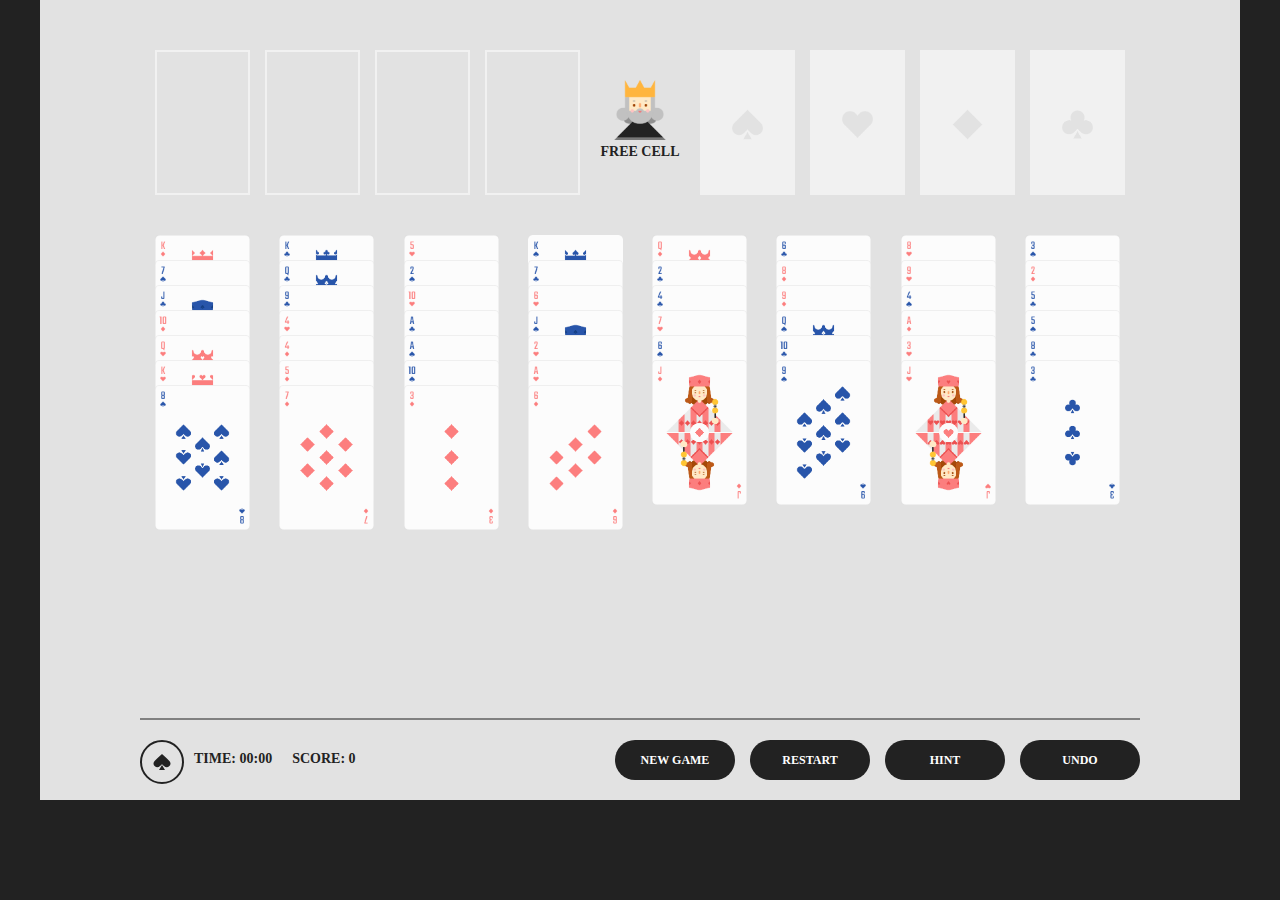
<file: Klondike/index.html>
<!DOCTYPE html>
<html lang="en">
    <head>
        <link rel="stylesheet" href="https://fonts.google.com/specimen/Lato?selection.family=Lato">
        <link rel="stylesheet" href="https://drive.google.com/open?id=1jwUeN76hQPThpy4xcAs2Mw1c8wjIdDhM">
        <link rel="stylesheet" href="./css/style.css">
    </head>
    <body>
        <div id="root">
            <div class="top-side">
                <div class="area left-area" id="leftCardDeck">
                    <div class="placed-area left-area temp-margin"></div>
                    <div class="placed-area left-area temp-margin"></div>
                    <div class="placed-area left-area temp-margin"></div>
                    <div class="placed-area left-area"></div>
                </div>
                <div class="king-stamp">
                    <img id="king" src="./static/king_happy.png" alt="king-happy">
                    <div id="free-cell-icon">FREE CELL</div>
                </div>
                <div class="area right-area" id="rightCardDeck">
                    <div class="placed-area final-area right-area final-margin"><img class="poker-suits" src="./static/C.png" alt="Club"></div>
                    <div class="placed-area final-area right-area final-margin"><img class="poker-suits" src="./static/D.png" alt="Dimond"></div>
                    <div class="placed-area final-area right-area final-margin"><img class="poker-suits" src="./static/H.png" alt="Heart"></div>
                    <div class="placed-area final-area right-area"><img class="poker-suits" src="./static/S.png" alt="Spade"></div>
                </div>
            </div>
            <div id="medsection" class="medsection"></div>
            <div class="bottom-side">
                <div class="info-icon left-area">
                    <img id="info-spade-icon" src="./static/info.svg" alt="">
                </div>
                <div class="time-clock left-area">TIME: <span id='time-text'>00:00</span></div>
                <!-- 應該不需要Score？ -->
                <div class="score-block left-area">SCORE: <span id='score-text'>0</span></div>
                <button class="game-btn right-area" id="undo" onclick="">UNDO</button>
                <button class="game-btn right-area" id="hint" onclick="">HINT</button>
                <button class="game-btn right-area" id="reStart" onclick="">RESTART</button>
                <button class="game-btn right-area" id="newGame" onclick="">NEW GAME</button>
            </div>
        </div>
        <script src="./js/script.js"></script>
    </body>
</html>
</file>
<file: Klondike/css/style.css>
html , body {
    margin: 0;
    background-color: #222222; /* 最後再改成和root同色 */
    /* overflow: hidden; */
    font-family: Lato;
    font-size: 14px;
    font-weight: bold;
}

#root {
    text-align: center;
    position: relative;
    width: 1200px;
    height: 800px;
    margin: 0 auto;
    padding: 50px 115px 0 115px;
    box-sizing: border-box;
    font-family: "Press Start 2P", cursive;
    background-color: #E2E2E2;
    color: #222222;
}

.top-side {
    width: 100%;
    /* border: 0.1px solid red; */
    /* float: left; */
    /* display:inline; */
}

.area {
    width: 425px;
    height: 145px;
    margin: 0 0 30px 0;
    padding: 0; 
    /* border: 0.1px solid orange; */
}


/* left temp area */
.left-area {
    float: left;
}

    /* placed poker area, both left and right */
.placed-area {
    width: 91px;
    height: 141px;
    margin: 0;
    padding: 0;
    border: 2px solid #FCFCFC;
    opacity: 0.6;
}

.temp-margin {
    margin-right: 15px;
}


/* king icon */
.king-stamp {
    float: left;
}

#king {
    width: 60px;
    margin: 30px 30px 0 30px;
}

#free-cell-icon {
    font-family: Lato;
    font-size: 14px;
    font-weight: bold;
}


/* rigth final area */
.right-area {
    float: right;
}

.final-area {
    background-color: #FCFCFC;
    opacity: 0.6;
}

.final-margin {
    margin-left: 15px;
}
    /* poker */
.poker-suits {
    width: 35px;
    margin-top: 55px;
}

    /* poker-area */
#medsection {
    width: 100%;
    height: 493px;
    display: flex;
    justify-content: space-between;
    align-items: flex-start;
    padding: 0;
}


/* med, for cards */
.medsection .deck {
    margin-top: 10px;
    width: 100px;
    height: 150px;
    position: relative;
    transition: all 0.3s;
}

.medsection .deck > .cardbox0 {
    top: 0;
}

.cardbox0 {
    position: relative;
    top: 25px;
    height: 145px;
    width: 95px;
    transition: all 0.1s;
    background-size: contain; 
}


/* dragging */
.dragging {
    opacity: 0.5;
}

.hover:hover {
    border: 2px solid #FFB53E;
    border-radius: 5px;
    left: -2px;
    /* filter: drop-shadow 0px 0px 10px rgba(255, 255, 255, 0.5);
    -webkit-filter: drop-shadow(0px 0px 10px rgba(255, 255, 255, 0.5));
    -moz-filter: drop-shadow(0px 0px 10px rgba(255, 255, 255, 0.5)); */
}

.set-full-opacity {
    opacity: 1;
}

.on-left {
    top: -2px;
    left: -2px;
}

.on-right {
    top: -96px;
    left: -2px;
}

.on-right-bigger-two {
    top: 0;
}

/* enter effect */
.enterEffect {
    filter: drop-shadow 0px 0px 10px rgba(255, 255, 255, 0.5);
    -webkit-filter: drop-shadow(0px 0px 10px rgba(255, 255, 255, 0.5));
    -moz-filter: drop-shadow(0px 0px 10px rgba(255, 255, 255, 0.5));
}

.deckEnterEffect {
    height: 141px !important;
    box-shadow: 1px 1px 10px 5px rgba(255, 255, 255, 0.5) inset;
}





/* bottom, footer */
.bottom-side {
    height: 80px;
    width: 1000px;
    /* margin-top: 668px; */
    left: 100px;
    border-top-style:solid;
    border-top-color: gray;
    border-top-width: 2px;
    position: absolute;
}

.info-icon {
    width: 40px;
    height: 40px;
    border: 2px solid #222222;
    border-radius: 100%;
    margin-top: 20px;
}

#info-spade-icon {
    margin-top: 10px;
}

.time-clock {
    margin-top: 31px;
    margin-left: 10px;
}

.score-block {
    margin-top: 31px;
    margin-left: 20px;
}

    /* btn */
.game-btn {
    font-family: Lato;
    font-weight: bold;
    font-size: 12px;
    width: 120px;
    height: 40px;
    border: 0;
    border-radius: 50px;
    background-color: #222222;
    color: #FFFFFF;
    margin: 20px 0 0 15px;
    padding: 0;
}
</file>
